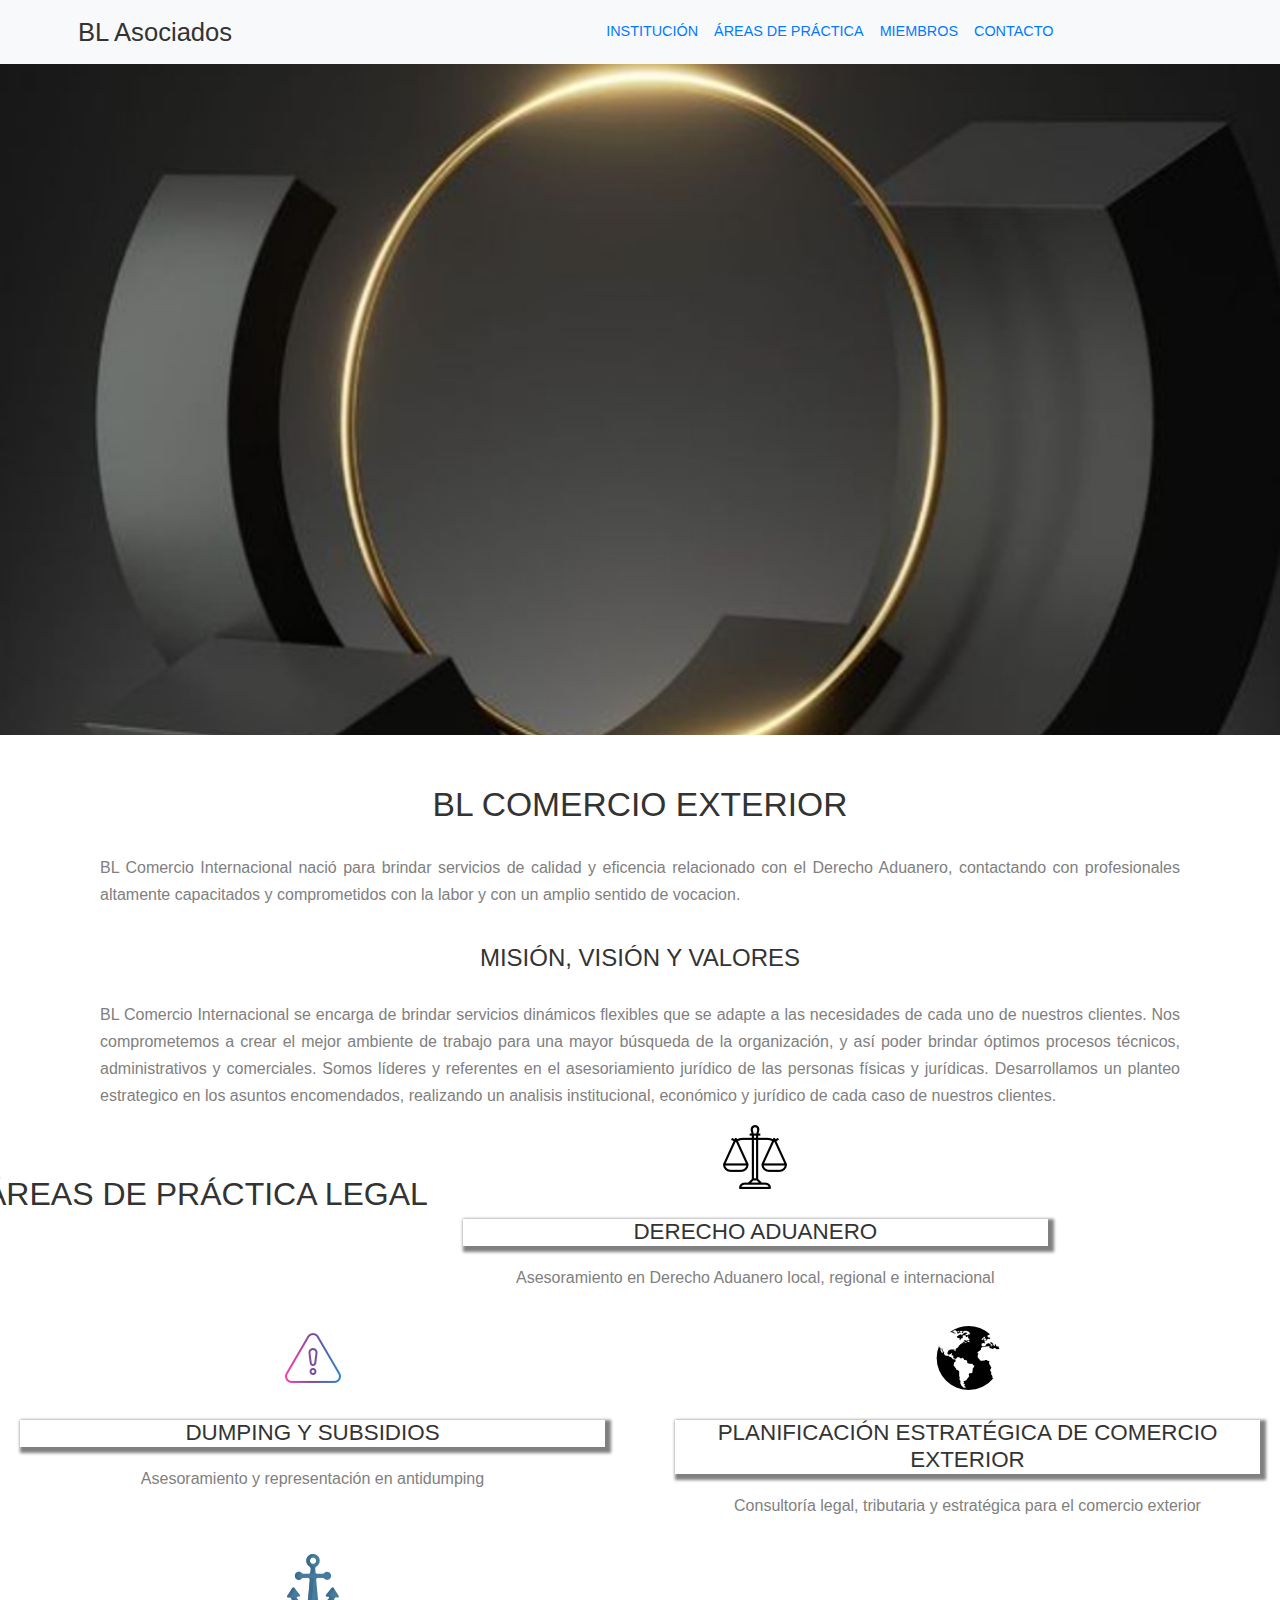
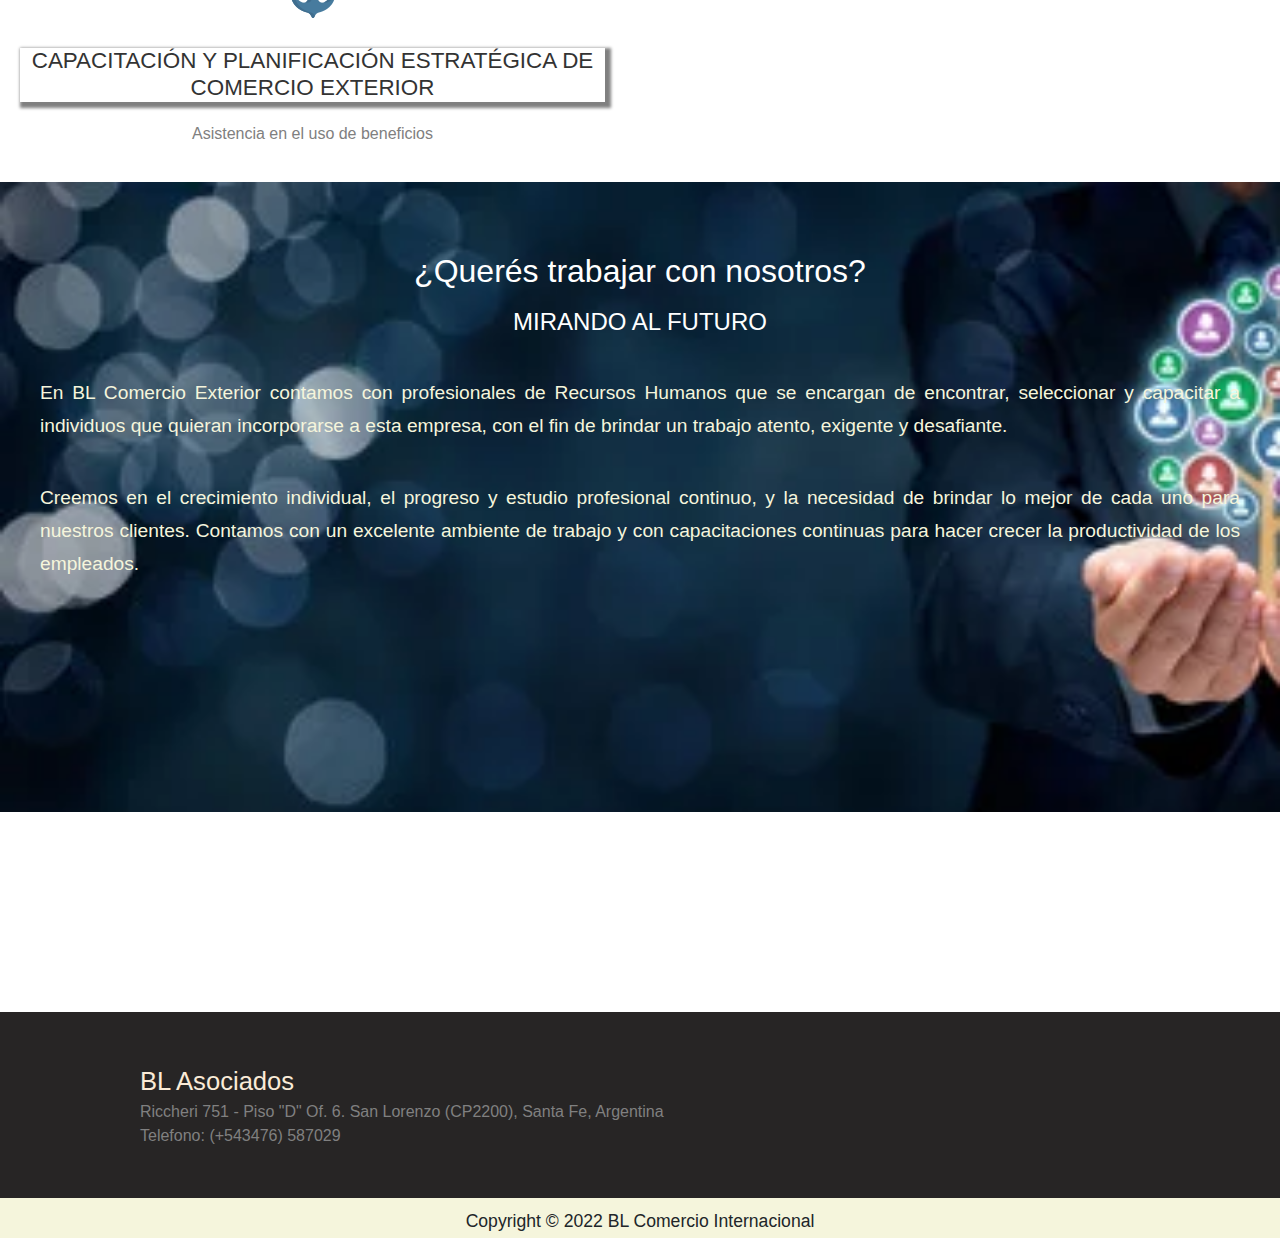
<file: index.html>
<!DOCTYPE html>
<html lang="en">
<head>
    <meta charset="UTF-8">
    <meta http-equiv="X-UA-Compatible" content="IE=edge">
    <meta name="viewport" content="width=device-width, initial-scale=1.0">
    <link rel="stylesheet" href="./css/bootstrap.min.css">
    <link rel="stylesheet" href="./css/style.css">
    <title>Document</title>
    <meta name="description" content="Estudio Juridico de Comercio Exterior y Aduana en San Lorenzo, Santa Fe. Otorgamos servicio de calidad y repidez, ajustado a nuestros clientes. ¡Contactenos!">
    <meta name="keywords" content="Estudio Juridico, Comercio Exterior, Derecho Aduanero">
    <title>BL Comercio Exterior | Estudio Juridico de Comercio Exterior</title>
</head>
<body>
    <nav class="navbar navbar-expand-lg bg-light">
        <div class="container-fluid">
          <a class="contacto1 navbar-brand" href="../index.html">BL Asociados</a>
          <button class="navbar-toggler" type="button" data-bs-toggle="collapse" data-bs-target="#navbarNav" aria-controls="navbarNav" aria-expanded="false" aria-label="Toggle navigation">
          <span class="navbar-toggler-icon"></span>
          </button>
          <div class="contacto2 collapse navbar-collapse" id="navbarNav">
            <ul class="navbar-nav">
              <li class="nav-item">
                <a class="nav-link" href="../pages/institucion.html">INSTITUCIÓN</a>
              </li>
              <li class="nav-item">
                <a class="nav-link" href="../pages/areasdepractica.html">ÁREAS DE PRÁCTICA</a>
              </li>
              <li class="nav-item">
                <a class="nav-link" href="../pages/miembros.html">MIEMBROS</a>
              </li>
              <li class="nav-item">
                <a class="nav-link" href="../pages/contacto.html">CONTACTO</a>
              </li>
            </ul>
          </div>
        </div>
      </nav>
          <div id="carouselExampleFade" class="carousel slide carousel-fade" data-bs-ride="carousel">
            <div class="fotos1 carousel-inner">
              <div class="carousel-item active">
                <img src="./img/index.1.jpg" class="d-block w-100" alt="Representacion del EStudio">
              </div>
              <div class="carousel-item">
                <img src="./img/index.2.jpeg" class="d-block w-100" alt="Representacion del EStudio">
              </div>
          </div>
          <header class="descripcionn">
            <h1>BL COMERCIO EXTERIOR</h1>
            <p>BL Comercio Internacional nació para brindar servicios de calidad y eficencia relacionado con el Derecho Aduanero, contactando con profesionales altamente capacitados y comprometidos con la labor y con un amplio sentido de vocacion.</p>
            <h2>MISIÓN, VISIÓN Y VALORES</h2>
            <p>BL Comercio Internacional se encarga de brindar servicios dinámicos flexibles que se adapte a las necesidades de cada uno de nuestros clientes. Nos comprometemos a crear el mejor ambiente de trabajo para una mayor búsqueda de la organización, y así poder brindar óptimos procesos técnicos, administrativos y comerciales. Somos líderes y referentes en el asesoriamiento jurídico de las personas físicas y jurídicas. Desarrollamos un planteo estrategico en los asuntos encomendados, realizando un analisis institucional, económico y jurídico de cada caso de nuestros clientes.</p>
          </header>
          <main>
            <section>
              <div class="row conntenido">
                <h3 class="d-flex justify-content-center">ÁREAS DE PRÁCTICA LEGAL</h3>
              <div class="col-6 text-center">
                <img src="./iconos/justicia.png" alt="Logo Justicia" class="icono">
                <h4>DERECHO ADUANERO</h4>
                <p>Asesoramiento en Derecho Aduanero local, regional e internacional</p>
              </div>
              <div class="col-6 text-center">
                <img src="./iconos/advertencia.png" alt="Logo Alerta" class="icono">
                <h4>DUMPING Y SUBSIDIOS</h4>
                <p>Asesoramiento y representación en antidumping</p>
              </div>
              <div class="col-6 text-center">
                <img src="./iconos/mundo.png" alt="Logo Comercio Exterior" class="icono">
                <h4>PLANIFICACIÓN ESTRATÉGICA DE COMERCIO EXTERIOR</h4>
                <p>Consultoría legal, tributaria y estratégica para el comercio exterior</p>
              </div>
              <div class="col-6 text-center">
                <img src="./iconos/ancla.png" alt="Logo Transporte" class="icono">
                <h4>CAPACITACIÓN Y PLANIFICACIÓN ESTRATÉGICA DE COMERCIO EXTERIOR</h4>
                <p>Asistencia en el uso de beneficios</p>
              </div> 
              </div>
            </section>
          </main>
          <header class="recursoss">
            <h5>¿Querés trabajar con nosotros?</h5>
            <h6>MIRANDO AL FUTURO</h6>
            <p>En BL Comercio Exterior contamos con profesionales de Recursos Humanos que se encargan de encontrar, seleccionar y capacitar a individuos que quieran incorporarse a esta empresa, con el fin de brindar un trabajo atento, exigente y desafiante.</p>
            <p>Creemos en el crecimiento individual, el progreso y estudio profesional continuo, y la necesidad de brindar lo mejor de cada uno para nuestros clientes. Contamos con un excelente ambiente de trabajo y con capacitaciones continuas para hacer crecer la productividad de los empleados.</p>
          </header>
          <footer class="fott">
            <div>
                <div class="tituloo">BL Asociados</div>
                <div class="direccionn">Riccheri 751 - Piso "D" Of. 6. San Lorenzo (CP2200), Santa Fe, Argentina</div>
                <div class="tell">Telefono:</span> (+543476) 587029</div>
            </div>
        </footer>
        <footer class="copp">
            <p> Copyright © 2022 BL Comercio Internacional</p>
        </footer>
        <link href="https://cdn.jsdelivr.net/npm/bootstrap@5.2.0-beta1/dist/css/bootstrap.min.css" rel="stylesheet" integrity="sha384-0evHe/X+R7YkIZDRvuzKMRqM+OrBnVFBL6DOitfPri4tjfHxaWutUpFmBp4vmVor" crossorigin="anonymous">
        <script src="https://cdn.jsdelivr.net/npm/bootstrap@5.2.0-beta1/dist/js/bootstrap.bundle.min.js" integrity="sha384-pprn3073KE6tl6bjs2QrFaJGz5/SUsLqktiwsUTF55Jfv3qYSDhgCecCxMW52nD2" crossorigin="anonymous"></script>
</body>
</html>
</file>
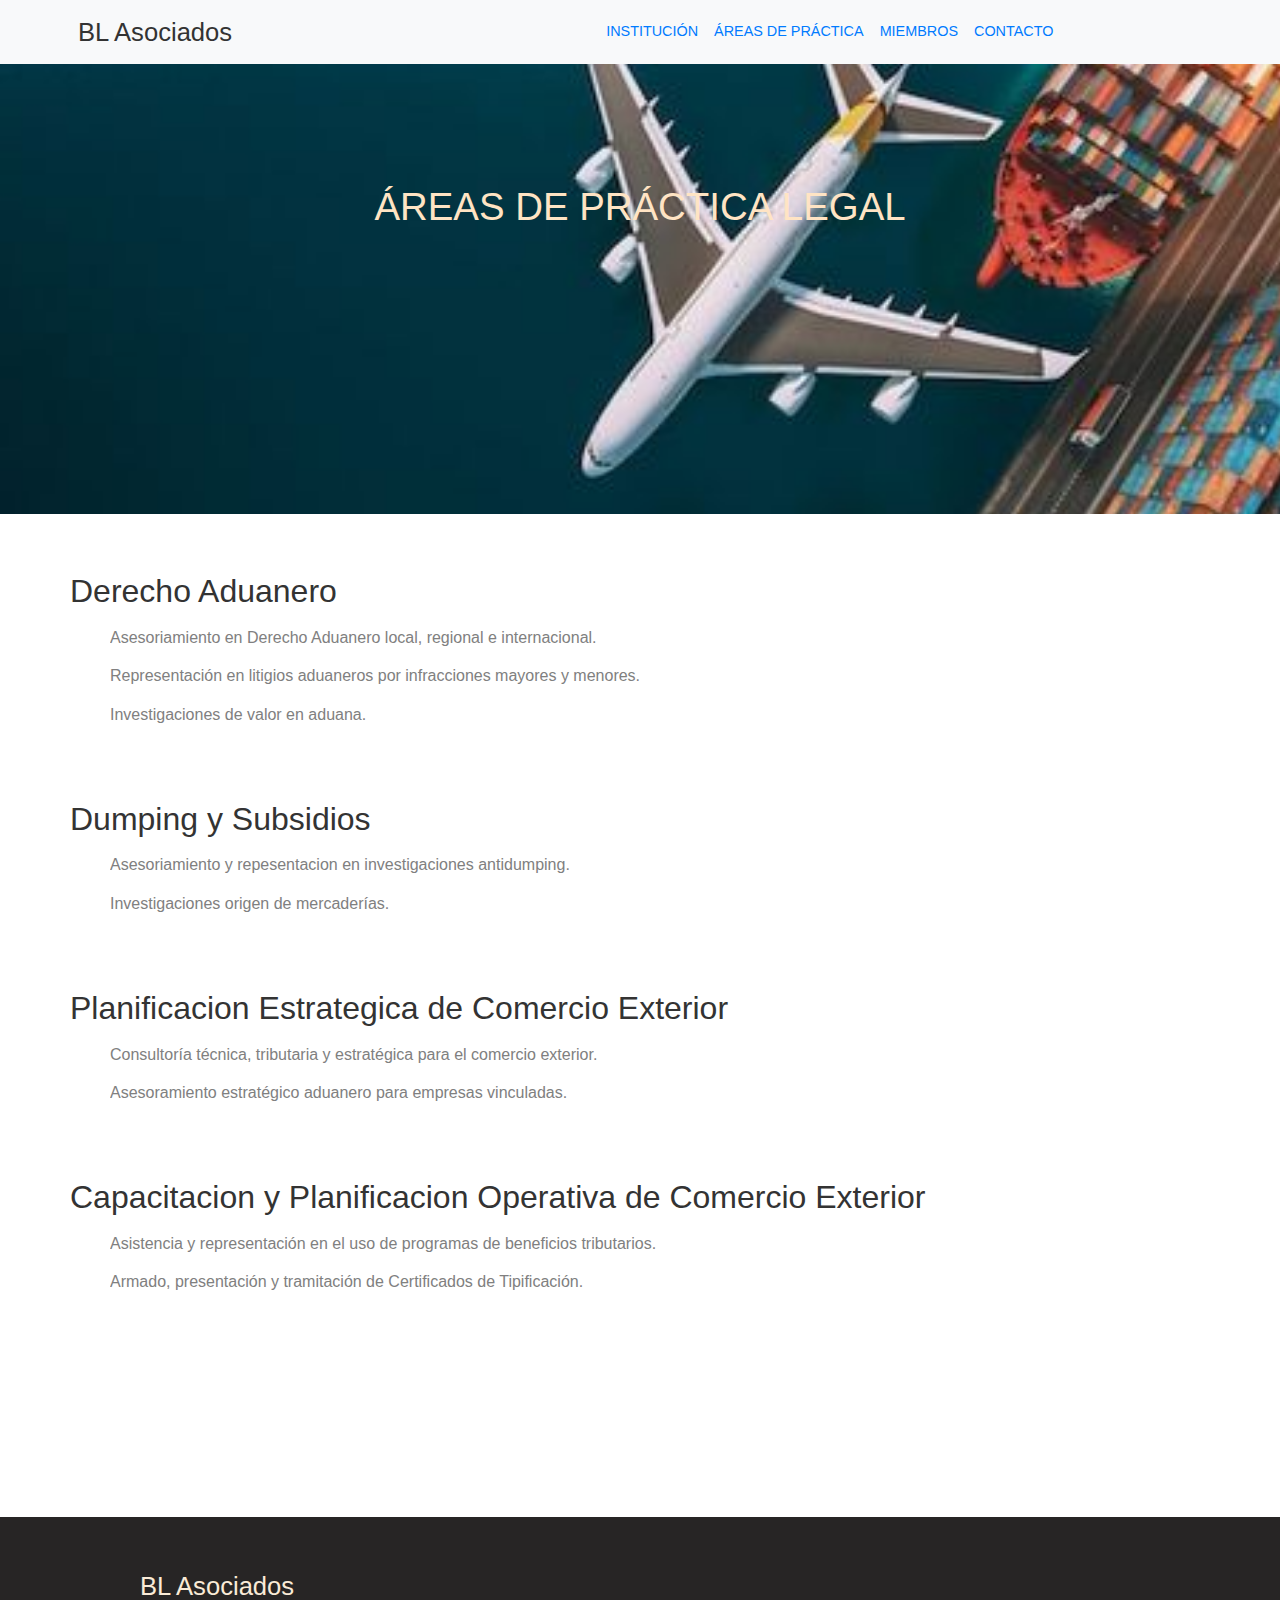
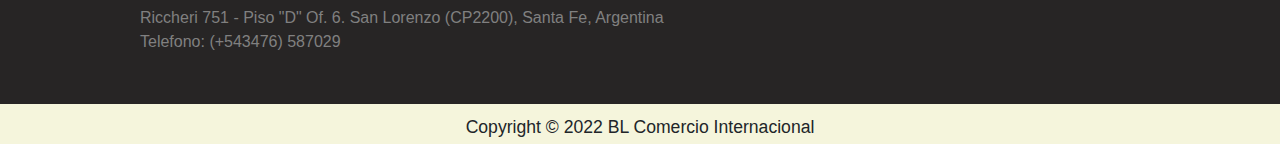
<file: pages/areasdepractica.html>
<!DOCTYPE html>
<html lang="en">
<head>
    <meta charset="UTF-8">
    <meta http-equiv="X-UA-Compatible" content="IE=edge">
    <meta name="viewport" content="width=device-width, initial-scale=1.0">
    <link rel="stylesheet" href="../css/bootstrap.min.css">
    <link rel="stylesheet" href="../css/style.css">
    <title>Document</title>
    <meta name="description" content="Areas de desarrollo del Estudio Juridico BL, para empresas nacionales e internacionales. ¡Tenemos cantidades de empresas como vos!">
    <meta name="keywords" content="Derecho Aduanero, Dumping y Subsidios, Planificacion Estrategica de Comercio Exterior, Capacitacion y Planificacion Operativa de Comercio Exterior">
    <title>BL Comercio Exterior | Areas especificas en las que nos desarrollamos</title>
</head>
<body>
    <nav class="navbar navbar-expand-lg bg-light" id="contacto">
        <div class="container-fluid">
          <a class="contacto1 navbar-brand" href="../index.html">BL Asociados</a>
          <button class="navbar-toggler" type="button" data-bs-toggle="collapse" data-bs-target="#navbarNav" aria-controls="navbarNav" aria-expanded="false" aria-label="Toggle navigation">
          <span class="navbar-toggler-icon"></span>
          </button>
          <div class="contacto2 collapse navbar-collapse" id="navbarNav">
            <ul class="navbar-nav">
              <li class="nav-item">
                <a class="nav-link" href="../pages/institucion.html">INSTITUCIÓN</a>
              </li>
              <li class="nav-item">
                <a class="nav-link" href="../pages/areasdepractica.html">ÁREAS DE PRÁCTICA</a>
              </li>
              <li class="nav-item">
                <a class="nav-link" href="../pages/miembros.html">MIEMBROS</a>
              </li>
              <li class="nav-item">
                <a class="nav-link" href="../pages/contacto.html">CONTACTO</a>
              </li>
            </ul>
          </div>
        </div>
      </nav>
          <main>
            <section class="practica">
                <h1>ÁREAS DE PRÁCTICA LEGAL</h1>
                <article>
                    <h2>Derecho Aduanero</h2>
                    <ul>
                        <li>Asesoriamiento en Derecho Aduanero local, regional e internacional.</li>
                        <li>Representación en litigios aduaneros por infracciones mayores y menores.</li>
                        <li>Investigaciones de valor en aduana.</li>
                    </ul>
                </article>
                <article>
                    <h2>Dumping y Subsidios</h2>
                    <ul>
                        <li>Asesoriamiento y repesentacion en investigaciones antidumping.</li>
                        <li>Investigaciones origen de mercaderías.</li>
                    </ul>
                </article>
                <article>
                    <h2>Planificacion Estrategica de Comercio Exterior</h2>
                    <ul>
                        <li>Consultoría técnica, tributaria y estratégica para el comercio exterior.</li>
                        <li>Asesoramiento estratégico aduanero para empresas vinculadas.</li>
                    </ul>
                </article>
                <article>
                    <h2>Capacitacion y Planificacion Operativa de Comercio Exterior</h2>
                    <ul>
                        <li>Asistencia y representación en el uso de programas de beneficios tributarios.</li>
                        <li>Armado, presentación y tramitación de Certificados de Tipificación.</li>
                    </ul>
                </article>
            </section>
          </main>
          <footer class="fott">
            <div>
                <div class="tituloo">BL Asociados</div>
                <div class="direccionn">Riccheri 751 - Piso "D" Of. 6. San Lorenzo (CP2200), Santa Fe, Argentina</div>
                <div class="tell">Telefono:</span> (+543476) 587029</div>
            </div>
        </footer>
        <footer class="copp">
            <p> Copyright © 2022 BL Comercio Internacional</p>
        </footer>
        <link href="https://cdn.jsdelivr.net/npm/bootstrap@5.2.0-beta1/dist/css/bootstrap.min.css" rel="stylesheet" integrity="sha384-0evHe/X+R7YkIZDRvuzKMRqM+OrBnVFBL6DOitfPri4tjfHxaWutUpFmBp4vmVor" crossorigin="anonymous">
        <script src="https://cdn.jsdelivr.net/npm/bootstrap@5.2.0-beta1/dist/js/bootstrap.bundle.min.js" integrity="sha384-pprn3073KE6tl6bjs2QrFaJGz5/SUsLqktiwsUTF55Jfv3qYSDhgCecCxMW52nD2" crossorigin="anonymous"></script>
</body>
</html>
</file>
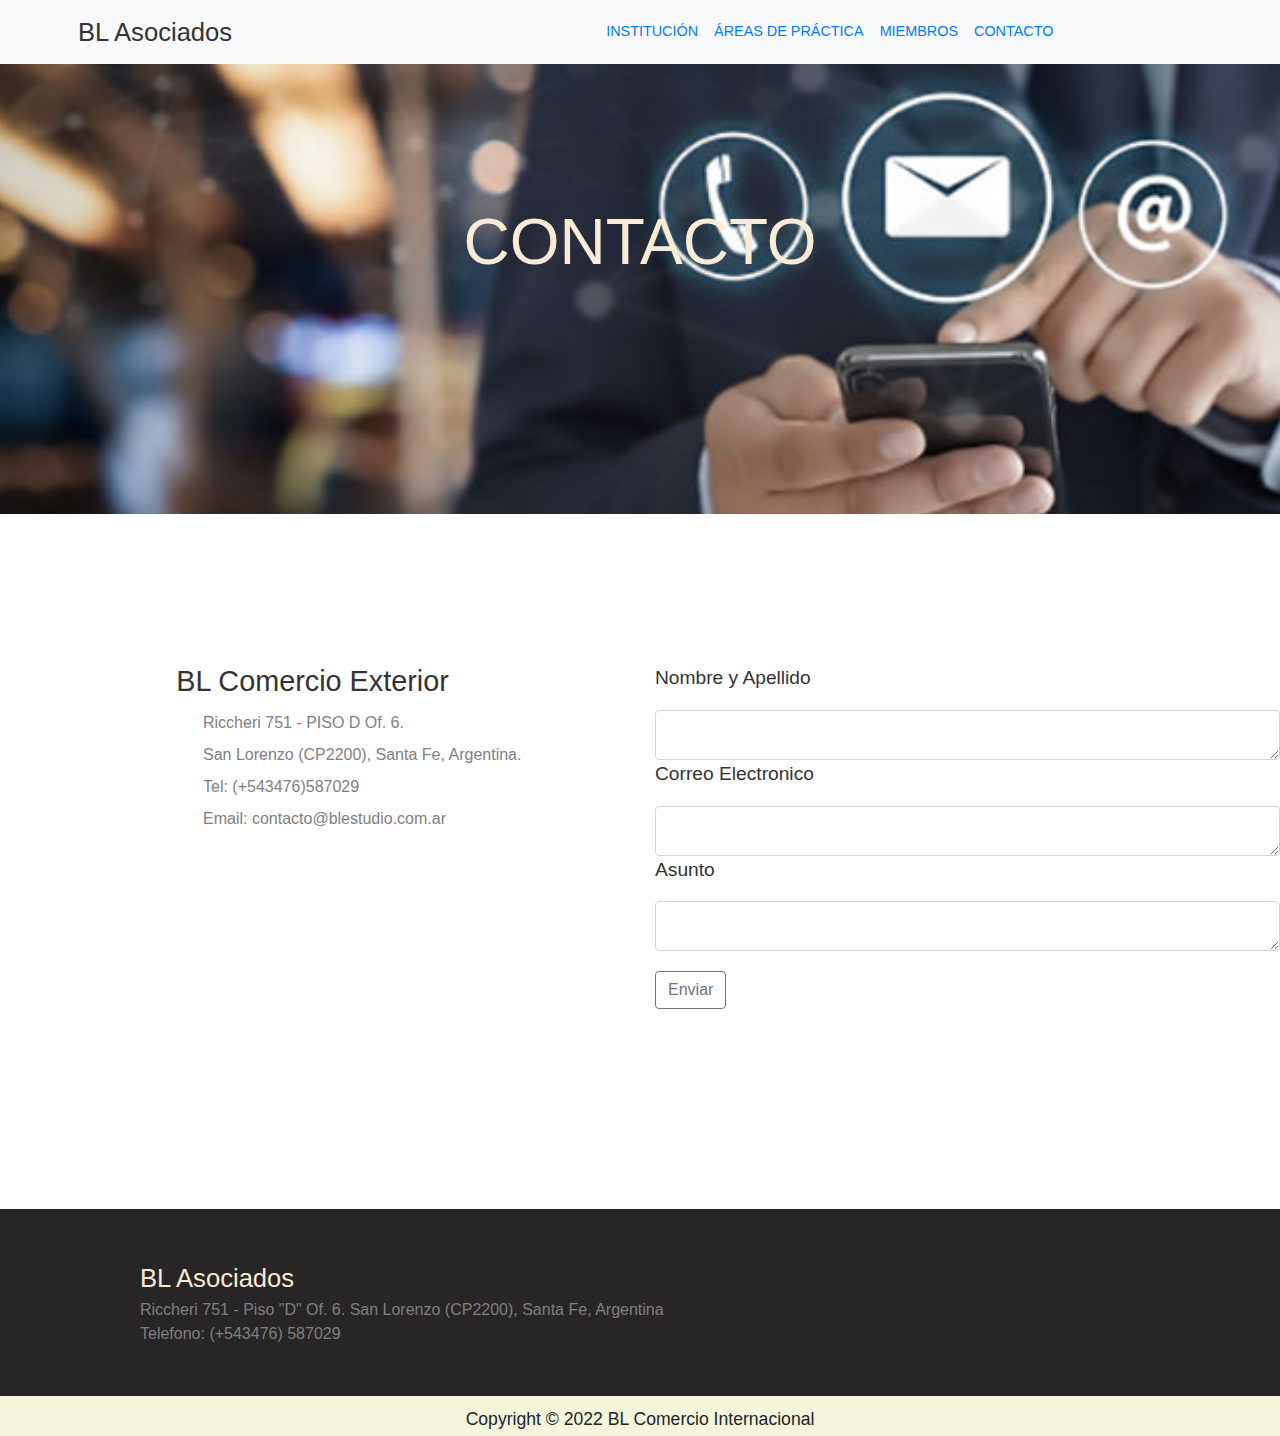
<file: pages/contacto.html>
<!DOCTYPE html>
<html lang="en">
<head>
    <meta charset="UTF-8">
    <meta http-equiv="X-UA-Compatible" content="IE=edge">
    <meta name="viewport" content="width=device-width, initial-scale=1.0">
    <link rel="stylesheet" href="../css/bootstrap.min.css">
    <link rel="stylesheet" href="../css/style.css">
    <title>Document</title>
    <meta name="description" content="BL Comercio Internacional tiene la mayor rapidez para atender y resolver tus problemas. ¡Llamanos! Contestamos las 24 horas del dia.">
    <meta name="keywords" content="BL Estudio Juridico, Contacto, San Lorenzo, Santa Fe">
    <title>BL Comercio Exterior | Contacta a BL Comercio Internacional</title>
</head>
<body>
    <nav class="navbar navbar-expand-lg bg-light" id="contacto">
        <div class="container-fluid">
          <a class="contacto1 navbar-brand" href="../index.html">BL Asociados</a>
          <button class="navbar-toggler" type="button" data-bs-toggle="collapse" data-bs-target="#navbarNav" aria-controls="navbarNav" aria-expanded="false" aria-label="Toggle navigation">
          <span class="navbar-toggler-icon"></span>
          </button>
          <div class="contacto2 collapse navbar-collapse" id="navbarNav">
            <ul class="navbar-nav">
              <li class="nav-item">
                <a class="nav-link" href="../pages/institucion.html">INSTITUCIÓN</a>
              </li>
              <li class="nav-item">
                <a class="nav-link" href="../pages/areasdepractica.html">ÁREAS DE PRÁCTICA</a>
              </li>
              <li class="nav-item">
                <a class="nav-link" href="../pages/miembros.html">MIEMBROS</a>
              </li>
              <li class="nav-item">
                <a class="nav-link" href="../pages/contacto.html">CONTACTO</a>
              </li>
            </ul>
          </div>
        </div>
      </nav>
    <header class="row fondo">
        <h1 class="col-12 text-center">CONTACTO</h1>
    </header>
    <header>
        <nav>
            <div class="datos row justify-content-around">
                <div class="col-6">
                    <h2 class="text-center">BL Comercio Exterior</h2>
                    <ul>
                        <li>Riccheri 751 - PISO D Of. 6.</li>
                        <li>San Lorenzo (CP2200), Santa Fe, Argentina.</li>
                        <li>Tel: (+543476)587029</li>
                        <li>Email: contacto@blestudio.com.ar</li>
                    </ul>
                </div>
                <div class="label col-6">
                    <label for="Nombre y Apellido">Nombre y Apellido</label>
                    <div>
                        <textarea class="form-control" placeholder="" id="floatingTextarea"></textarea>
                    </div>
                    <div>
                        <label for="Email">Correo Electronico</label>
                        <div>
                            <textarea class="form-control" placeholder="" id="floatingTextarea"></textarea>
                        </div>
                    <div>
                        <label for="Mensaje">Asunto</label>
                        <div>
                            <textarea class="form-control" placeholder="" id="floatingTextarea"></textarea>
                        </div>
                        <div>
                            <button type="button" class="btn btn-outline-secondary">Enviar</button>
                        </div>
                    </div>
                    </div>
                </div>
            </div>
        </nav>
    </header>
    <footer class="fott">
        <div>
            <div class="tituloo">BL Asociados</div>
            <div class="direccionn">Riccheri 751 - Piso "D" Of. 6. San Lorenzo (CP2200), Santa Fe, Argentina</div>
            <div class="tell">Telefono:</span> (+543476) 587029</div>
        </div>
    </footer>
    <footer class="copp">
        <p> Copyright © 2022 BL Comercio Internacional</p>
    </footer>
    <link href="https://cdn.jsdelivr.net/npm/bootstrap@5.2.0-beta1/dist/css/bootstrap.min.css" rel="stylesheet" integrity="sha384-0evHe/X+R7YkIZDRvuzKMRqM+OrBnVFBL6DOitfPri4tjfHxaWutUpFmBp4vmVor" crossorigin="anonymous">
    <script src="https://cdn.jsdelivr.net/npm/bootstrap@5.2.0-beta1/dist/js/bootstrap.bundle.min.js" integrity="sha384-pprn3073KE6tl6bjs2QrFaJGz5/SUsLqktiwsUTF55Jfv3qYSDhgCecCxMW52nD2" crossorigin="anonymous"></script>
</body>
</html>
</file>
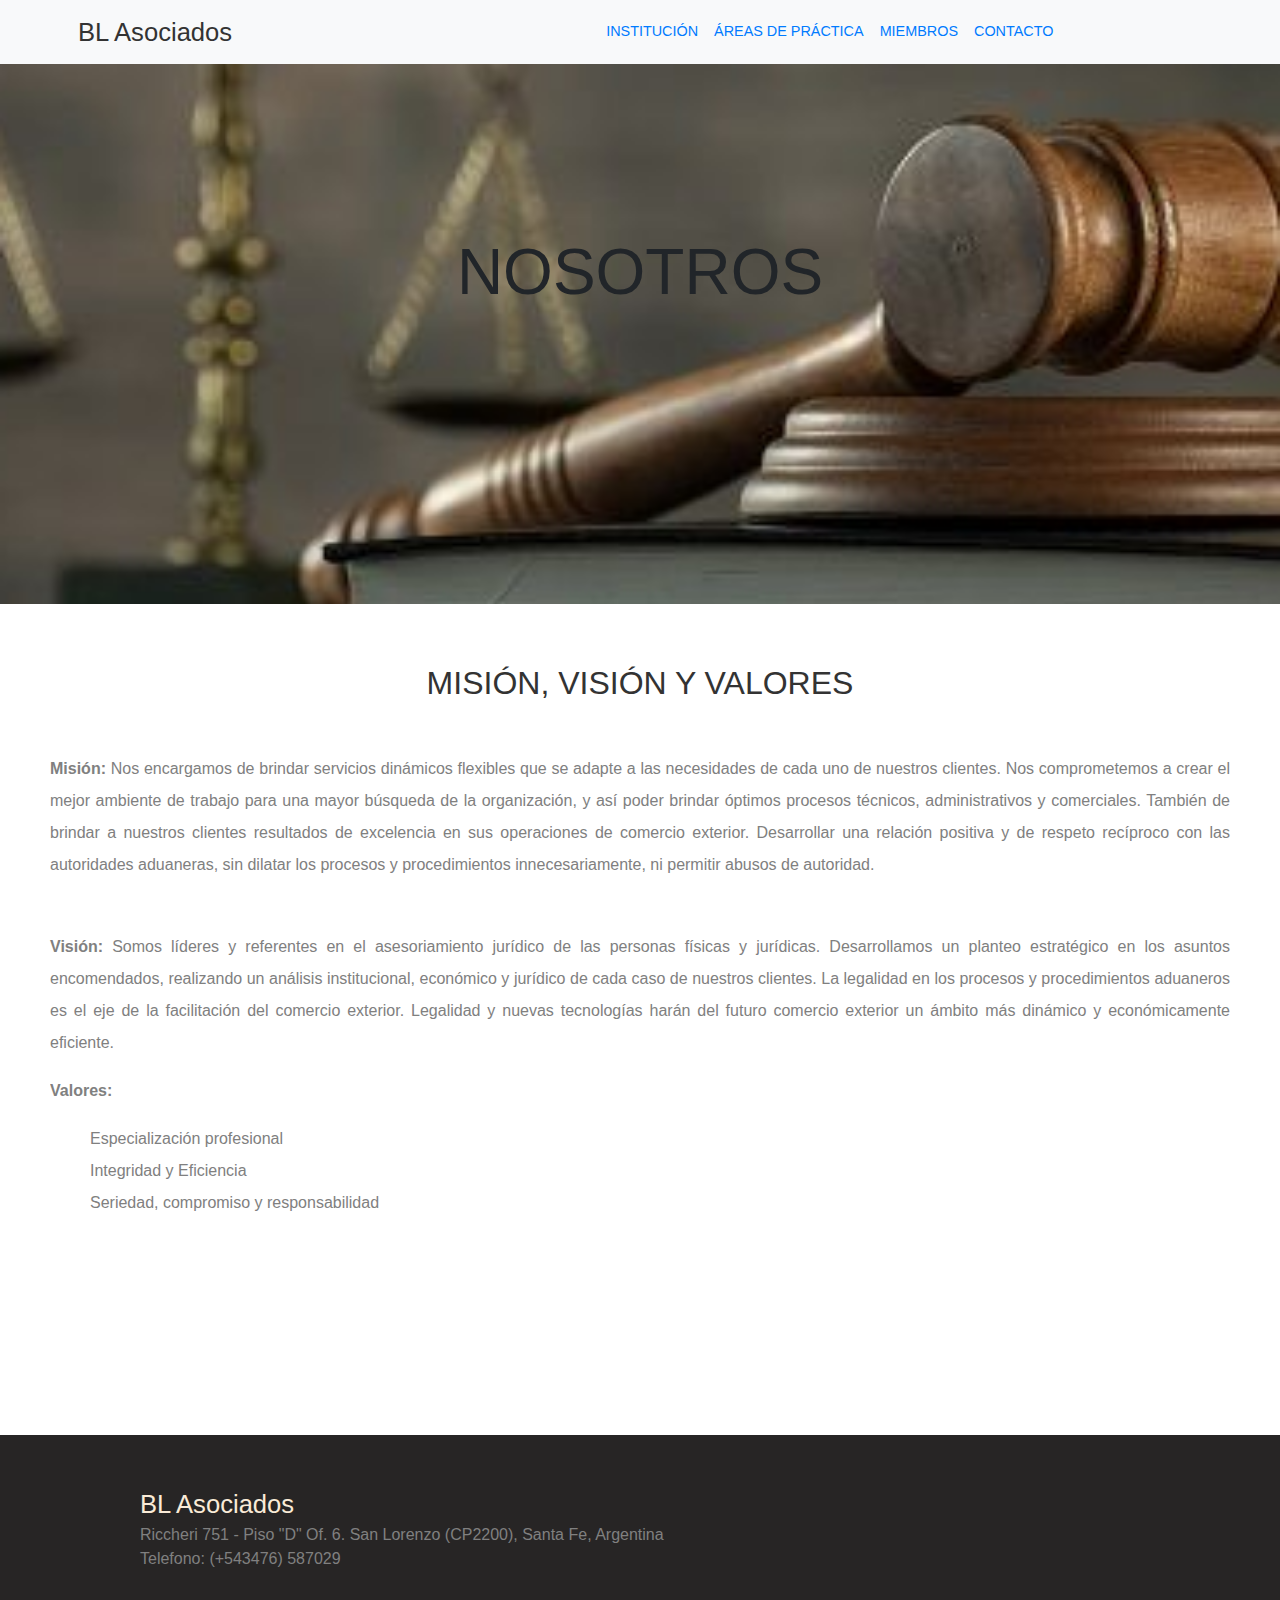
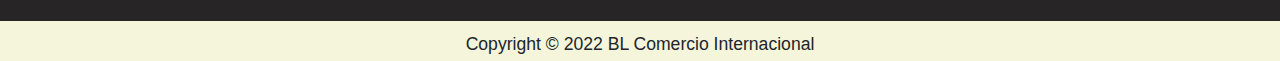
<file: pages/institucion.html>
<!DOCTYPE html>
<html lang="en">
<head>
    <meta charset="UTF-8">
    <meta http-equiv="X-UA-Compatible" content="IE=edge">
    <meta name="viewport" content="width=device-width, initial-scale=1.0">
    <link rel="stylesheet" href="../css/bootstrap.min.css">
    <link rel="stylesheet" href="../css/style.css">
    <title>Document</title>
    <meta name="description" content="En BL Comercio Internacional entendemos que la llegada a nuestros clientes tiene que ser con todo nuestro respeto y de la manera mas dinamica posible">
    <meta name="keywords" content="Historia BL, Valores, Objetivos, Especializacion Profesional">
    <title>BL Comercio Exterior | Nuestra manera de brindar nuestro servicio</title>
</head>
<body>
    <nav class="navbar navbar-expand-lg bg-light">
        <div class="container-fluid">
          <a class="contacto1 navbar-brand" href="../index.html">BL Asociados</a>
          <button class="navbar-toggler" type="button" data-bs-toggle="collapse" data-bs-target="#navbarNav" aria-controls="navbarNav" aria-expanded="false" aria-label="Toggle navigation">
          <span class="navbar-toggler-icon"></span>
          </button>
          <div class="contacto2 collapse navbar-collapse" id="navbarNav">
            <ul class="navbar-nav">
              <li class="nav-item">
                <a class="nav-link" href="../pages/institucion.html">INSTITUCIÓN</a>
              </li>
              <li class="nav-item">
                <a class="nav-link" href="../pages/areasdepractica.html">ÁREAS DE PRÁCTICA</a>
              </li>
              <li class="nav-item">
                <a class="nav-link" href="../pages/miembros.html">MIEMBROS</a>
              </li>
              <li class="nav-item">
                <a class="nav-link" href="../pages/contacto.html">CONTACTO</a>
              </li>
            </ul>
          </div>
        </div>
      </nav>
        <header class="empresa">
            <h1>NOSOTROS</h1>
        </header>
        <header class="objetivos">
            <h2>MISIÓN, VISIÓN Y VALORES</h2>
            <p><span>Misión:</span> Nos encargamos de brindar servicios dinámicos flexibles que se adapte a las necesidades de cada uno de nuestros clientes. Nos comprometemos a crear el mejor ambiente de trabajo para una mayor búsqueda de la organización, y así poder brindar óptimos procesos técnicos, administrativos y comerciales. También de brindar a nuestros clientes resultados de excelencia en sus operaciones de comercio exterior. Desarrollar una relación positiva y de respeto recíproco con las autoridades aduaneras, sin dilatar los procesos y procedimientos innecesariamente, ni permitir abusos de autoridad.</p>
            <p><span>Visión:</span> Somos líderes y referentes en el asesoriamiento jurídico de las personas físicas y jurídicas. Desarrollamos un planteo estratégico en los asuntos encomendados, realizando un análisis institucional, económico y jurídico de cada caso de nuestros clientes. La legalidad en los procesos y procedimientos aduaneros es el eje de la facilitación del comercio exterior. Legalidad y nuevas tecnologías harán del futuro comercio exterior un ámbito más dinámico y económicamente eficiente.</p>
        </header>
        <main class="objetivos2">
            <article>
                <p><span>Valores:</span></p>
                <ul>
                    <li>Especialización profesional</li>
                    <li>Integridad y Eficiencia</li>
                    <li>Seriedad, compromiso y responsabilidad</li>
                </ul>
            </article>
        </main>
        <footer class="fott">
          <div>
              <div class="tituloo">BL Asociados</div>
              <div class="direccionn">Riccheri 751 - Piso "D" Of. 6. San Lorenzo (CP2200), Santa Fe, Argentina</div>
              <div class="tell">Telefono:</span> (+543476) 587029</div>
          </div>
      </footer>
      <footer class="copp">
          <p> Copyright © 2022 BL Comercio Internacional</p>
      </footer>
        <link href="https://cdn.jsdelivr.net/npm/bootstrap@5.2.0-beta1/dist/css/bootstrap.min.css" rel="stylesheet" integrity="sha384-0evHe/X+R7YkIZDRvuzKMRqM+OrBnVFBL6DOitfPri4tjfHxaWutUpFmBp4vmVor" crossorigin="anonymous">
        <script src="https://cdn.jsdelivr.net/npm/bootstrap@5.2.0-beta1/dist/js/bootstrap.bundle.min.js" integrity="sha384-pprn3073KE6tl6bjs2QrFaJGz5/SUsLqktiwsUTF55Jfv3qYSDhgCecCxMW52nD2" crossorigin="anonymous"></script>
</body>
</html>
</file>
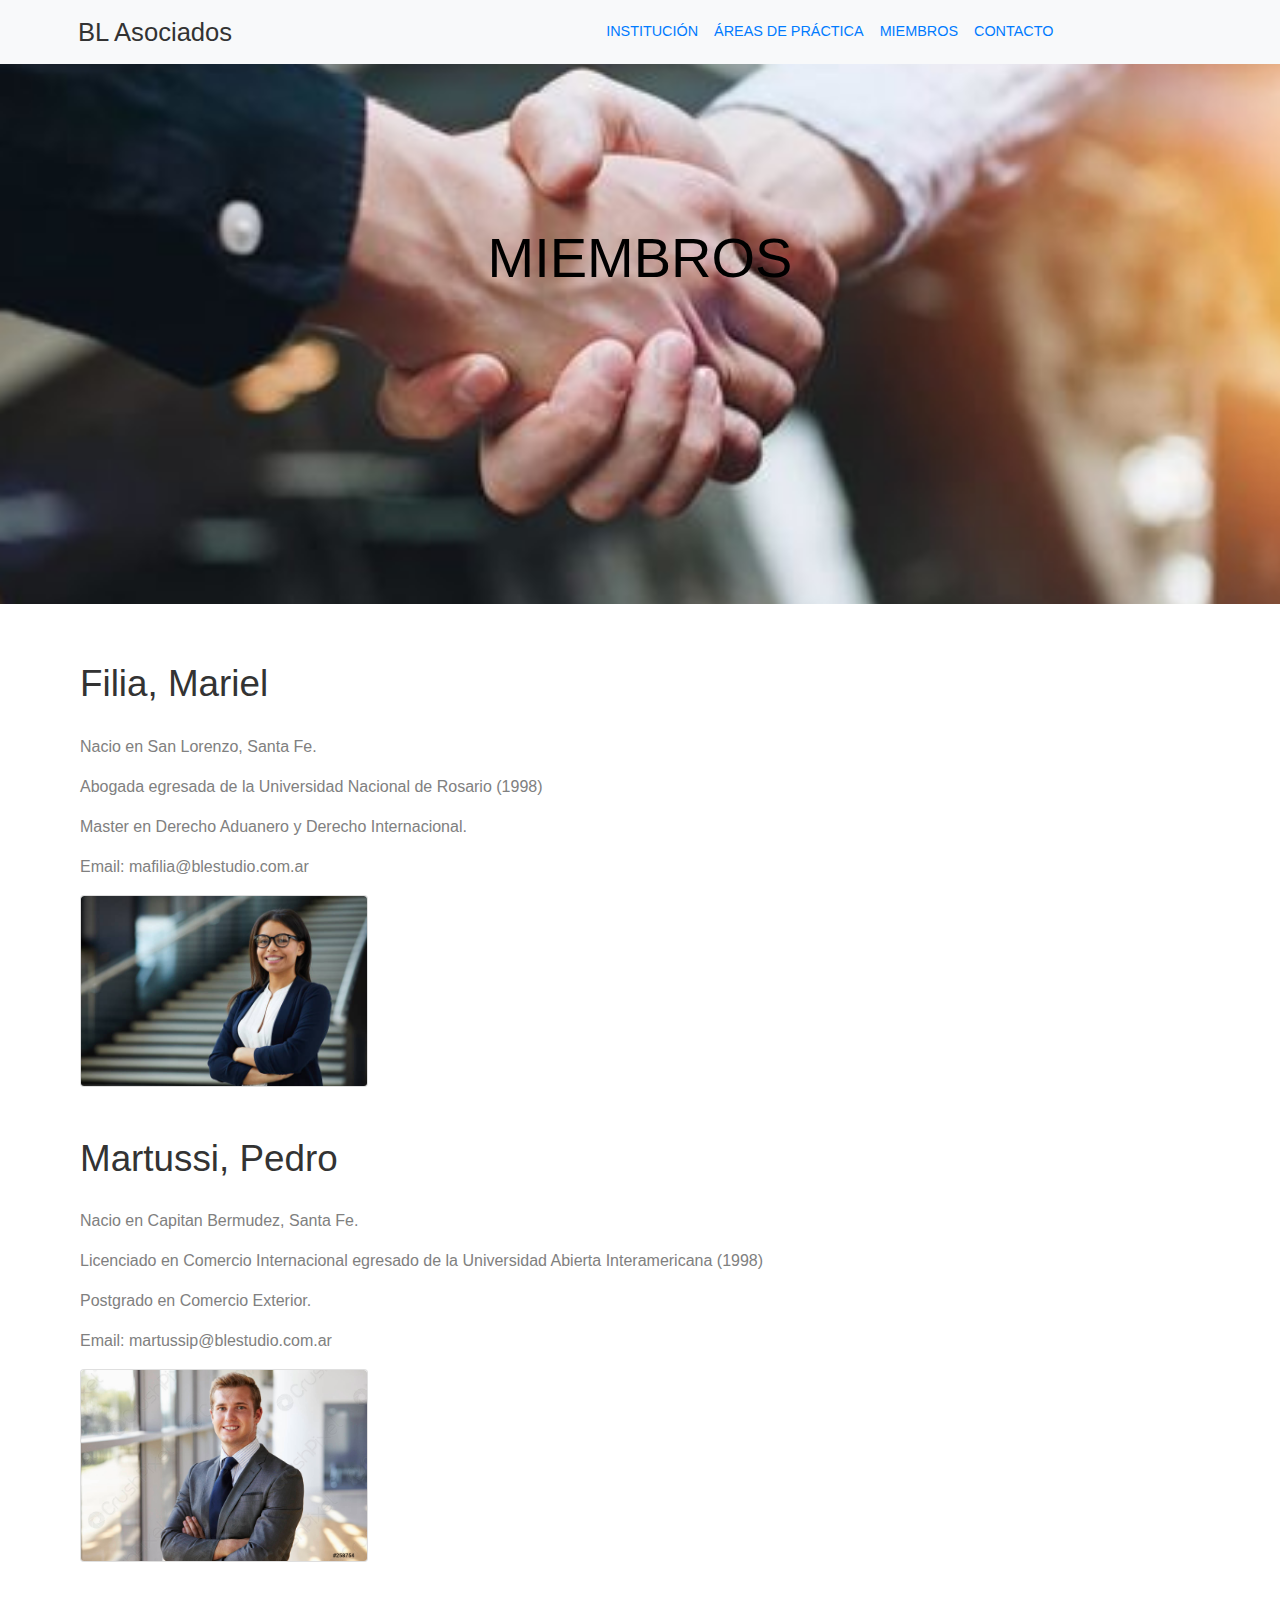
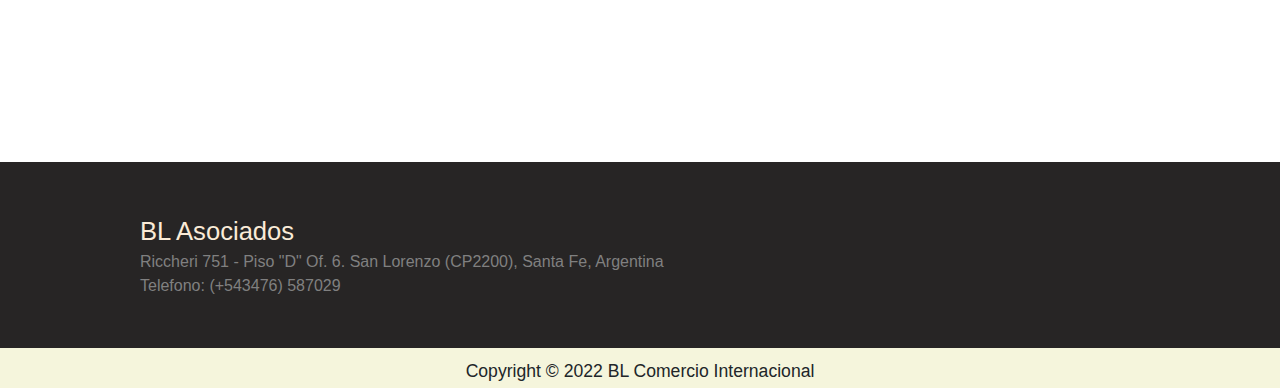
<file: pages/miembros.html>
<!DOCTYPE html>
<html lang="en">
<head>
    <meta charset="UTF-8">
    <meta http-equiv="X-UA-Compatible" content="IE=edge">
    <meta name="viewport" content="width=device-width, initial-scale=1.0">
    <link rel="stylesheet" href="../css/bootstrap.min.css">
    <link rel="stylesheet" href="../css/style.css">
    <title>Document</title>
    <meta name="description" content="Somos profesionales especializados en la rama de Derecho Aduanero y Comercio Exterior desde hace mas de 10 años">
    <meta name="keywords" content="Abogada Aduanero, Licenciado Comercio Exterior, Areas de Desarrollo en 
    San Lorenzo Santa Fe">
    <title>BL Comercio Exterior | Quienes somos y como nos componemos</title>
</head>
<body>
    <nav class="navbar navbar-expand-lg bg-light" id="contacto">
        <div class="container-fluid">
        <a class="contacto1 navbar-brand" href="../index.html">BL Asociados</a>
        <button class="navbar-toggler" type="button" data-bs-toggle="collapse" data-bs-target="#navbarNav" aria-controls="navbarNav" aria-expanded="false" aria-label="Toggle navigation">
        <span class="navbar-toggler-icon"></span>
        </button>
        <div class="contacto2 collapse navbar-collapse" id="navbarNav">
        <ul class="navbar-nav">
            <li class="nav-item">
            <a class="nav-link" href="../pages/institucion.html">INSTITUCIÓN</a>
            </li>
            <li class="nav-item">
            <a class="nav-link" href="../pages/areasdepractica.html">ÁREAS DE PRÁCTICA</a>
            </li>
            <li class="nav-item">
            <a class="nav-link" href="../pages/miembros.html">MIEMBROS</a>
            </li>
            <li class="nav-item">
            <a class="nav-link" href="../pages/contacto.html">CONTACTO</a>
            </li>
        </ul>
        </div>
    </div>
    </nav>
    <main>
        <section class="profesionales">
            <h1 class="titulo1">MIEMBROS</h1>
            <article>
                <h2>Filia, Mariel</h2>
                <p>Nacio en San Lorenzo, Santa Fe.</p>
                <p>Abogada egresada de la Universidad Nacional de Rosario (1998)</p>
                <p>Master en Derecho Aduanero y Derecho Internacional.</p>
                <p>Email: mafilia@blestudio.com.ar</p>
                <div class="card" style="width: 18rem;">
                    <img src="../img/abogada.jpg" class="card-img-top" alt="Abogada del Estudio Juridico">
                </div>
            </article>
            <article>
                <h2>Martussi, Pedro</h2>
                <p>Nacio en Capitan Bermudez, Santa Fe.</p>
                <p>Licenciado en Comercio Internacional egresado de la Universidad Abierta Interamericana (1998)</p>
                <p>Postgrado en Comercio Exterior.</p>
                <p>Email: martussip@blestudio.com.ar</p> 
                <div class="card" style="width: 18rem;">
                    <img src="../img/licenciado.jpg" class="card-img-top" alt="Licenciado del Estudio Juridico">
                </div>
            </article>
        </section>
    </main>
    <footer class="fott">
        <div>
            <div class="tituloo">BL Asociados</div>
            <div class="direccionn">Riccheri 751 - Piso "D" Of. 6. San Lorenzo (CP2200), Santa Fe, Argentina</div>
            <div class="tell">Telefono:</span> (+543476) 587029</div>
        </div>
    </footer>
    <footer class="copp">
        <p> Copyright © 2022 BL Comercio Internacional</p>
    </footer>
    <link href="https://cdn.jsdelivr.net/npm/bootstrap@5.2.0-beta1/dist/css/bootstrap.min.css" rel="stylesheet" integrity="sha384-0evHe/X+R7YkIZDRvuzKMRqM+OrBnVFBL6DOitfPri4tjfHxaWutUpFmBp4vmVor" crossorigin="anonymous">
    <script src="https://cdn.jsdelivr.net/npm/bootstrap@5.2.0-beta1/dist/js/bootstrap.bundle.min.js" integrity="sha384-pprn3073KE6tl6bjs2QrFaJGz5/SUsLqktiwsUTF55Jfv3qYSDhgCecCxMW52nD2" crossorigin="anonymous"></script>
</body>
</html>
</file>
<file: css/style.css>
.practica h1 {
  font-size: 2.4rem;
  height: 50vh;
  background-image: url(../img/practica.jpg);
  background-repeat: no-repeat;
  background-size: 100rem;
  background-position: center;
  text-align: center;
  padding-top: 120px;
  color: bisque;
  font-family: "Dosis", sans-serif;
}
.practica h2 {
  font-size: 2rem;
  color: #333333;
  font-family: "Open Sans", Helvetica, Arial, sans-serif;
  padding-left: 70px;
  margin-top: 50px;
}
.practica ul li {
  margin-left: 70px;
  line-height: 2.4;
  color: #808080;
}

.fondo {
  background-image: url(../img/contacto.jpg);
  background-repeat: no-repeat;
  background-position: center;
  background-size: 100rem;
  margin-bottom: 150px;
  font-size: 0;
  height: 50vh;
}
.fondo h1 {
  padding-top: 140px;
  font-family: "Raleway", Helvetica, Arial, sans-serif;
  color: antiquewhite;
  font-size: 4rem;
}

.datos h2 {
  color: #333333;
  font-family: "Open Sans", Helvetica, Arial, sans-serif;
  font-size: 1.8rem;
}
.datos ul li {
  color: #808080;
  font-family: "Open Sans", Helvetica, Arial, sans-serif;
  margin-left: 163px;
  line-height: 2;
  list-style: none;
  font-size: 1rem;
}

.label {
  color: #333333;
  font-family: "Open Sans", Helvetica, Arial, sans-serif;
  font-size: 1.2rem;
}

.form-control {
  height: 50px;
  max-width: 640px;
}

.btn {
  margin-top: 20px;
}

.contacto1 {
  font-size: 1.6rem;
  color: #333333;
  padding-left: 47px;
  font-family: "Raleway", Helvetica, Arial, sans-serif;
}

.contacto2 {
  font-size: 0.9rem;
  color: #808080;
  font-family: "Raleway", Helvetica, Arial, sans-serif;
  margin-left: 350px;
}

.fotos {
  height: 570px;
}

.descripcionn h1 {
  font-size: 2.1rem;
  font-family: "Dosis", sans-serif;
  color: #333333;
  padding-top: 50px;
  padding-bottom: 20px;
  text-align: center;
}
.descripcionn h2 {
  font-size: 1.5rem;
  font-family: "Dosis", sans-serif;
  color: #333333;
  text-align: center;
  padding-top: 20px;
  padding-bottom: 20px;
}
.descripcionn p {
  font-size: 1rem;
  color: #808080;
  text-align: justify;
  font-family: "Open Sans", Helvetica, Arial, sans-serif;
  line-height: 1.7;
  padding-left: 100px;
  padding-right: 100px;
}

.conntenido h3 {
  font-size: 2rem;
  color: #333333;
  font-family: "Dosis", sans-serif;
  margin-top: 50px;
  padding-bottom: 50px;
}
.conntenido h4 {
  font-size: 1.4rem;
  color: #333333;
  font-family: "Dosis", sans-serif;
  margin-top: 30px;
  margin-right: 20px;
  margin-left: 20px;
  box-shadow: 3px 3px 3px 3px #808080;
}
.conntenido img:hover {
  transform: scale(1.7);
}
.conntenido p {
  font-size: 1rem;
  color: #808080;
  font-family: "Dosis", sans-serif;
  margin-top: 20px;
  padding-bottom: 20px;
}

.recursoss {
  background-image: url(../img/recursos.webp);
  background-repeat: no-repeat;
  background-size: 100rem;
  height: 70vh;
}
.recursoss h5 {
  color: white;
  font-size: 2rem;
  font-family: "Barlow", sans-serif;
  text-align: center;
  padding-top: 70px;
}
.recursoss h6 {
  color: white;
  font-size: 1.5rem;
  font-family: "Barlow", sans-serif;
  text-align: center;
  padding-top: 10px;
}
.recursoss p {
  color: beige;
  font-size: 1.2rem;
  line-height: 1.7;
  padding-left: 40px;
  padding-right: 40px;
  text-align: justify;
  margin-top: 40px;
}

.fott {
  background-color: #272525;
  padding: 50px 40px 50px 40px;
  margin-top: 200px;
}

.tituloo {
  color: antiquewhite;
  font-size: 1.6rem;
  padding-left: 100px;
}

.direccionn, .tell {
  color: #808080;
  font-size: 1rem;
  padding-left: 100px;
}

.copp {
  font-size: 1.1rem;
  height: 40px;
  background-color: beige;
  text-align: center;
  padding-top: 10px;
}

.empresa {
  background-image: url(../img/institucion.jpg);
  background-repeat: no-repeat;
  background-position: center;
  background-size: 100rem;
  height: 60vh;
}
.empresa h1 {
  font-size: 4rem;
  color: "Dosis", sans-serif;
  font-family: "Raleway", Helvetica, Arial, sans-serif;
  text-align: center;
  padding-top: 170px;
}

.objetivos h2 {
  color: #333333;
  font-family: "Raleway", Helvetica, Arial, sans-serif;
  text-align: center;
  margin-top: 60px;
  font-size: 2rem;
}
.objetivos p {
  color: #808080;
  font-family: "Open Sans", Helvetica, Arial, sans-serif;
  padding-left: 50px;
  padding-right: 50px;
  text-align: justify;
  line-height: 2;
  margin-top: 50px;
}

.objetivos2 p {
  color: #808080;
  font-family: "Open Sans", Helvetica, Arial, sans-serif;
  margin-left: 50px;
  text-align: justify;
  line-height: 2;
}
.objetivos2 ul li {
  color: #808080;
  font-family: "Open Sans", Helvetica, Arial, sans-serif;
  margin-left: 50px;
  text-align: justify;
  line-height: 2;
}

span {
  font-weight: 600;
}

.titulo1 {
  font-size: 3.5rem;
  height: 60vh;
  background-image: url(../img/miembros.jpg);
  background-position: center;
  background-repeat: no-repeat;
  background-size: 100rem;
  color: black;
  text-align: center;
  padding-top: 160px;
  font-family: "Raleway", Helvetica, Arial, sans-serif;
}

.profesionales h2 {
  font-size: 2.3rem;
  color: #333333;
  font-family: "Raleway", Helvetica, Arial, sans-serif;
  margin-top: 50px;
  padding-left: 80px;
  padding-bottom: 20px;
}
.profesionales p {
  font-size: 1rem;
  color: #808080;
  font-family: "Open Sans", Helvetica, Arial, sans-serif;
  padding-left: 80px;
}

.card {
  margin-left: 80px;
}

* {
  overflow-x: hidden;
}

@media (max-width: 320px) {
  .contacto2 {
    padding: 0px;
    margin-left: 30px;
    text-align: center;
  }
  .descripcionn h1 {
    font-size: 1rem;
  }
  .descripcionn p {
    padding: 3px 10px 3px 10px;
    font-size: 0.8rem;
  }
  .descripcionn h2 {
    font-size: 0.8rem;
    margin: 0px;
  }
  .conntenido h3 {
    margin: 5px;
    font-size: 1rem;
  }
  .icono {
    height: 8vh;
  }
  .conntenido h4 {
    font-size: 0.6rem;
  }
  .conntenido p {
    font-size: 0.5rem;
  }
  .recursoss {
    background-size: 20rem;
  }
  .recursoss h5 {
    font-size: 0.6rem;
    padding-top: 4px;
  }
  .recursoss h6 {
    font-size: 0.6rem;
    padding-top: 3px;
  }
  .recursoss p {
    font-size: 0.4rem;
    margin-top: 5px;
  }
  .fott {
    padding: 10px;
  }
  .tituloo {
    padding-left: 20px;
    font-size: 1rem;
  }
  .direccionn, .tell {
    padding-left: 20px;
    font-size: 0.8rem;
  }
  .copp {
    font-size: 0.8rem;
  }
  .empresa {
    background-size: 30rem;
    height: 40vh;
  }
  .empresa h1 {
    font-size: 1.5rem;
    padding-top: 100px;
  }
  .objetivos h2 {
    font-size: 1.2rem;
    margin-top: 25px;
  }
  .objetivos p {
    font-size: 0.8rem;
    margin-top: 20px;
    padding: 2px 10px 2px 10px;
  }
  .objetivos2 p {
    font-size: 0.8rem;
    margin: 10px;
  }
  .objetivos2 ul li {
    font-size: 0.8rem;
    margin: 10px;
  }
  .practica h1 {
    font-size: 1.3rem;
    background-size: 30rem;
  }
  .practica h2 {
    padding-left: 30px;
    margin: 0px;
    font-size: 1rem;
  }
  .practica ul li {
    font-size: 0.7rem;
    margin-left: 30px;
  }
  .titulo1 {
    font-size: 1.5rem;
    background-size: 30rem;
    height: 40vh;
    padding-top: 100px;
  }
  .profesionales h2 {
    font-size: 1.3rem;
    padding-left: 30px;
  }
  .profesionales p {
    font-size: 0.8rem;
    padding-left: 30px;
  }
  .card {
    max-width: 30vh;
  }
  .fondo {
    background-size: 20rem;
    height: 40vh;
  }
  .fondo h1 {
    font-size: 1.5rem;
    padding-top: 120px;
  }
  .datos h2 {
    font-size: 0.7rem;
    padding-left: 20px;
  }
  .datos ul li {
    margin: 0px;
    padding-left: 0px;
    font-size: 0.5rem;
  }
  .label {
    font-size: 0.7rem;
  }
  .form-control {
    height: 2px;
    max-width: 160px;
  }
}
@media (min-width: 320px) and (max-width: 480px) {
  .contacto2 {
    color: #333333;
    font-size: 0.7em;
    text-align: center;
  }
  .fotos1 {
    height: 50vh;
  }
  .descripcionn h1 {
    font-size: 1.3rem;
  }
  .descripcionn p {
    font-size: 0.7rem;
    padding: 1px 7px 1px 7px;
  }
  .descripcionn h2 {
    font-size: 1rem;
  }
  .conntenido h3 {
    font-size: 1.3rem;
  }
  .conntenido h4 {
    font-size: 1rem;
  }
  .conntenido p {
    font-size: 0.8rem;
  }
  .recursoss {
    background-size: 30rem;
  }
  .recursoss h5 {
    font-size: 0.9rem;
    padding-top: 10px;
  }
  .recursoss h6 {
    padding-top: 10px;
    font-size: 0.7rem;
  }
  .recursoss p {
    margin-top: 0px;
    font-size: 0.6rem;
  }
  .fott {
    padding: 30px;
  }
  .tituloo {
    padding: 0px;
    margin: 0px;
    font-size: 1.2rem;
  }
  .direccionn, .tell {
    padding: 0px;
    margin: 0px;
    font-size: 0.7rem;
  }
  .copp {
    padding: 5px;
    font-size: 0.7rem;
  }
  .empresa {
    background-size: 30rem;
  }
  .objetivos h2 {
    margin: 20px;
    font-size: 1.5rem;
  }
  .objetivos p {
    margin: 5px;
    padding: 1px 7px 1px 7px;
    font-size: 0.8rem;
  }
  .objetivos2 p, ul li {
    margin: 5px;
    padding: 1px 7px 1px 7px;
    font-size: 0.8rem;
  }
  .practica h1 {
    font-size: 1.7rem;
    background-size: 40rem;
  }
  .practica h2 {
    font-size: 1.1rem;
    padding: 4px 10px 4px 34px;
  }
  .practica ul li {
    font-size: 0.9rem;
    margin-left: 40px;
  }
  .titulo1 {
    font-size: 2rem;
    padding-top: 90px;
    background-size: 50rem;
    height: 40vh;
  }
  .profesionales h2 {
    font-size: 1.5rem;
    padding-left: 40px;
  }
  .profesionales p {
    font-size: 0.8rem;
    padding-left: 40px;
  }
  .fondo {
    background-size: 30rem;
    height: 40vh;
  }
  .fondo h1 {
    padding-top: 120px;
    font-size: 2rem;
  }
  .datos h2 {
    font-size: 1.1rem;
  }
  .datos ul li {
    margin: 0px;
    padding: 0px;
    font-size: 0.8rem;
  }
  .label {
    font-size: 1rem;
  }
  .form-control {
    height: 15px;
    max-width: 40vw;
  }
}
@media (min-width: 481px) and (max-width: 768px) {
  .contacto2 {
    font-size: 0.7rem;
    text-align: center;
    padding: 0px;
  }
  .fotos {
    height: 36vh;
  }
  .descripcionn h1 {
    font-size: 1.5rem;
  }
  .descripcionn p {
    font-size: 0.8rem;
    padding: 1px 12px 1px 12px;
  }
  .descripcionn h2 {
    font-size: 1.3rem;
  }
  .conntenido h3 {
    margin-top: 0px;
    padding: 10px;
    font-size: 1.5rem;
  }
  .conntenido h4 {
    font-size: 1.2rem;
  }
  .conntenido p {
    font-size: 1rem;
  }
  .recursoss {
    background-size: 50rem;
  }
  .recursoss h5 {
    font-size: 1.3rem;
    padding-top: 25px;
  }
  .recursoss h6 {
    padding-top: 18px;
    font-size: 1.1rem;
  }
  .recursoss p {
    margin-top: 25px;
    font-size: 0.9rem;
  }
  .fott {
    padding: 38px;
  }
  .tituloo {
    padding: 4px;
    margin: 4px;
    font-size: 1.4rem;
  }
  .direccionn, .tell {
    padding: 3px;
    margin: 3px;
    font-size: 0.9rem;
  }
  .copp {
    padding: 5px;
    font-size: 1rem;
  }
  .empresa {
    background-size: 47rem;
  }
  .objetivos h2 {
    font-size: 1.6rem;
    margin: 30px;
  }
  .objetivos p {
    padding: 1px 18px 1px 18px;
    margin: 5px;
  }
  .objetivos2 p, ul li {
    padding: 1px 18px 1px 18px;
    margin: 5px;
  }
  .practica h1 {
    font-size: 2.5rem;
    background-size: 70rem;
  }
  .practica h2 {
    font-size: 1.7rem;
  }
  .titulo1 {
    font-size: 2.5rem;
    background-size: 50rem;
  }
  .profesionales h2 {
    font-size: 1.9rem;
  }
  .profesionales p {
    font-size: 1rem;
  }
  .fondo {
    background-size: 50rem;
  }
  .fondo h1 {
    font-size: 2.6rem;
  }
  .datos h2 {
    font-size: 1.5rem;
  }
  .datos ul li {
    font-size: 0.9rem;
    padding: 0px;
    margin-left: 40px;
  }
  .label {
    font-size: 1.2rem;
  }
  .form-control {
    height: 40px;
    max-width: 44vw;
  }
}
@media (min-width: 769px) and (max-width: 1024px) {
  .contacto2 {
    padding: 1px 10px 1px 10px;
    font-size: 0.8rem;
  }
  .fotos {
    height: 70vh;
  }
  .descripcionn h1 {
    font-size: 1.7rem;
  }
  .descripcionn p {
    font-size: 1rem;
    padding: 1px 16px 1px 16px;
  }
  .descripcionn h2 {
    font-size: 1.5rem;
  }
  .conntenido h3 {
    margin-top: 0px;
    padding: 18px;
    font-size: 1.6rem;
  }
  .contenido h4 {
    font-size: 1.1rem;
  }
  .conntenido p {
    font-size: 1rem;
  }
  .recursoss {
    background-size: 70rem;
    margin-bottom: 100px;
  }
  .recursoss h5 {
    font-size: 1.6rem;
    padding-top: 46px;
  }
  .recursoss h6 {
    padding-top: 27px;
    font-size: 1.4rem;
  }
  .recursoss p {
    margin-top: 25px;
    font-size: 1.1rem;
  }
  .fott {
    padding: 38px;
  }
  .tituloo {
    padding: 6px;
    margin: 6px;
    font-size: 1.3rem;
  }
  .direccionn, .tell {
    padding: 5px;
    margin: 5px;
    font-size: 1.1rem;
  }
  .copp {
    padding: 8px;
    font-size: 1.1rem;
  }
  .empresa {
    background-size: 70rem;
    height: 80vh;
  }
  .empresa h1 {
    font-size: 5rem;
  }
  .objetivos h2 {
    font-size: 2.4rem;
  }
  .objetivos p {
    font-size: 1.1rem;
    margin: 10px;
    padding: 1px 18px 1px 18px;
  }
  .objetivos2 p {
    font-size: 1.1rem;
    margin: 10px;
    padding: 1px 18px 1px 18px;
  }
  .objetivos2 ul li {
    font-size: 1.1rem;
    margin: 10px;
    padding: 1px 18px 1px 18px;
  }
  .practica h1 {
    font-size: 3.3rem;
    background-size: 70rem;
  }
  .titulo1 {
    font-size: 3rem;
    background-size: 70rem;
  }
  .profesionales h2 {
    font-size: 2.3rem;
  }
  .profesionales p {
    font-size: 1.2rem;
  }
  .fondo {
    background-size: 70rem;
  }
  .fondo h1 {
    font-size: 3rem;
  }
  .datos h2 {
    font-size: 2rem;
  }
  .datos ul li {
    font-size: 1.1rem;
    margin-left: 70px;
  }
  .label {
    font-size: 1.3rem;
  }
  .form-control {
    max-width: 43vw;
  }
}

/*# sourceMappingURL=style.css.map */
</file>
